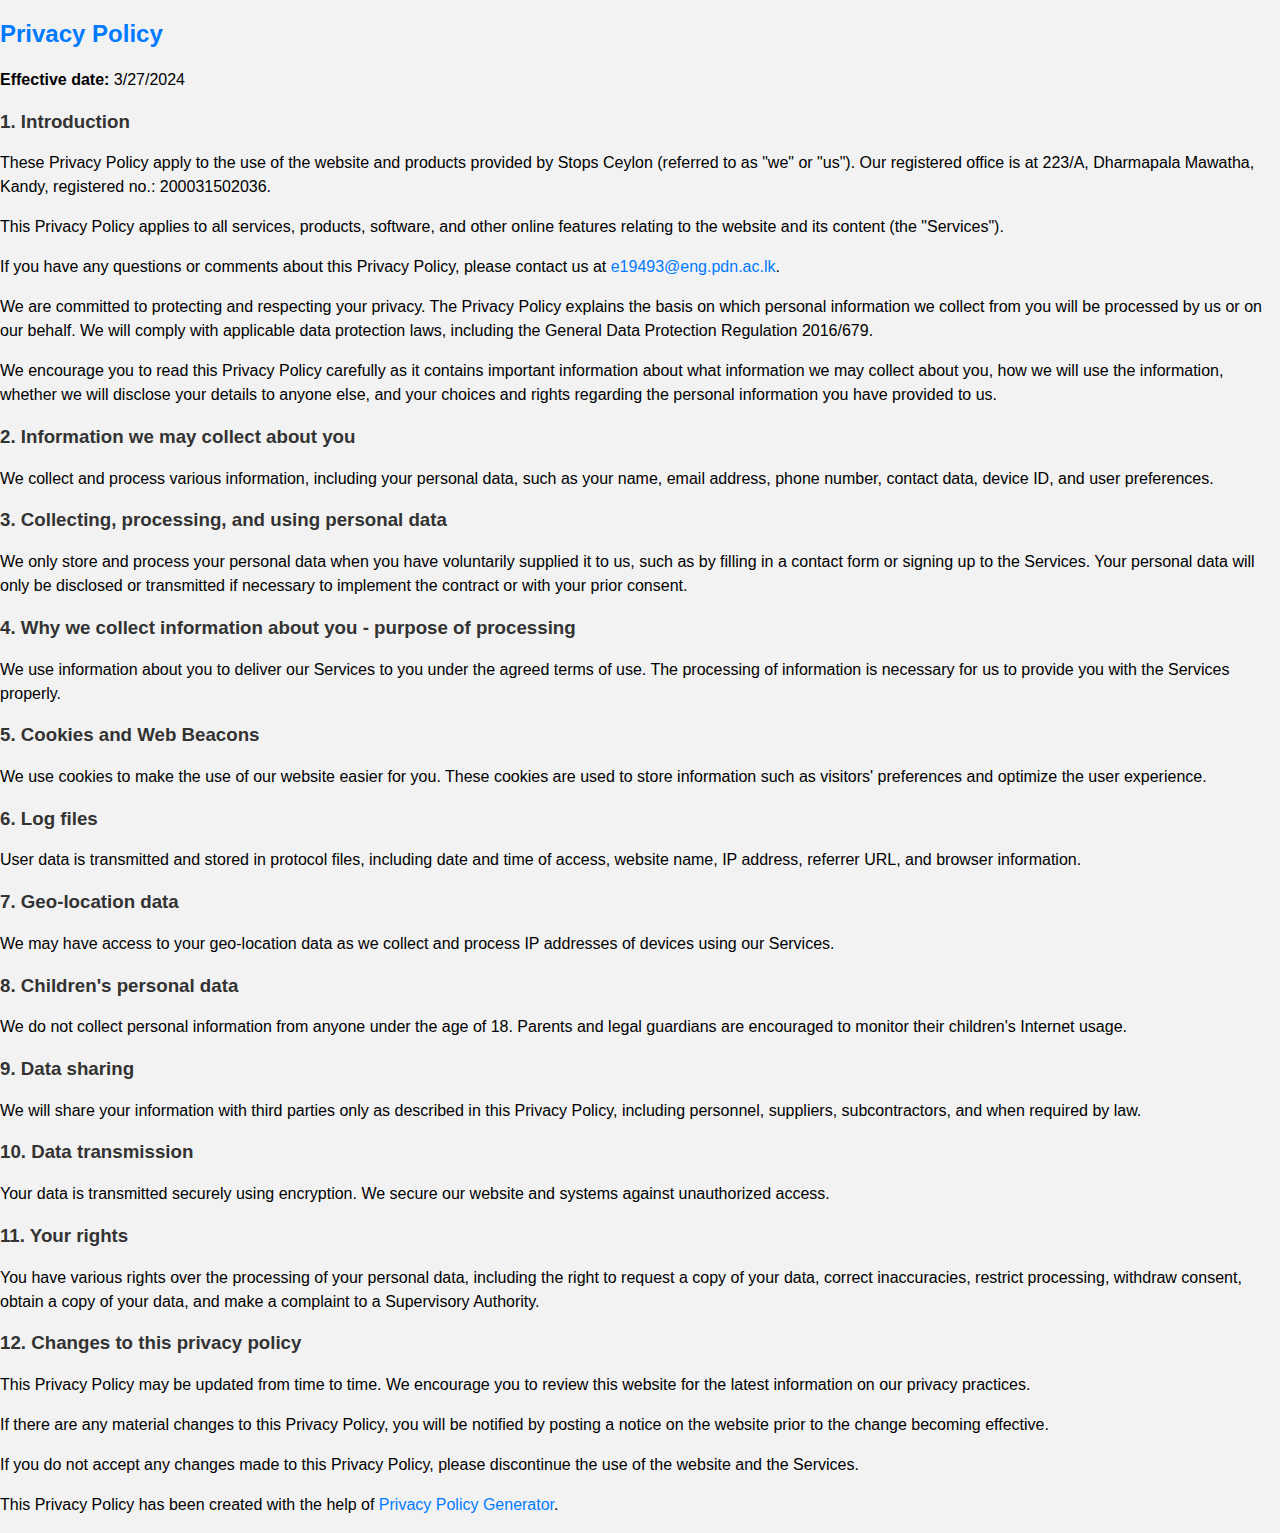
<file: index.html>
<!DOCTYPE html>
<html lang="en">

<head>
    <meta charset="UTF-8">
    <meta name="viewport" content="width=device-width, initial-scale=1.0">
    <title>Privacy Policy</title>
    <link rel="stylesheet" href="style.css">
</head>

<body>
    <h2>Privacy Policy</h2>
    <p><strong>Effective date:</strong> 3/27/2024</p>

    <h3>1. Introduction</h3>
    <p>These Privacy Policy apply to the use of the website and products provided by Stops Ceylon (referred to as "we" or "us"). Our registered office is at 223/A, Dharmapala Mawatha, Kandy, registered no.: 200031502036.</p>
    <p>This Privacy Policy applies to all services, products, software, and other online features relating to the website and its content (the "Services").</p>
    <p>If you have any questions or comments about this Privacy Policy, please contact us at <a href="mailto:e19493@eng.pdn.ac.lk">e19493@eng.pdn.ac.lk</a>.</p>
    <p>We are committed to protecting and respecting your privacy. The Privacy Policy explains the basis on which personal information we collect from you will be processed by us or on our behalf. We will comply with applicable data protection laws, including the General Data Protection Regulation 2016/679.</p>
    <p>We encourage you to read this Privacy Policy carefully as it contains important information about what information we may collect about you, how we will use the information, whether we will disclose your details to anyone else, and your choices and rights regarding the personal information you have provided to us.</p>

    <h3>2. Information we may collect about you</h3>
    <p>We collect and process various information, including your personal data, such as your name, email address, phone number, contact data, device ID, and user preferences.</p>

    <h3>3. Collecting, processing, and using personal data</h3>
    <p>We only store and process your personal data when you have voluntarily supplied it to us, such as by filling in a contact form or signing up to the Services. Your personal data will only be disclosed or transmitted if necessary to implement the contract or with your prior consent.</p>

    <h3>4. Why we collect information about you - purpose of processing</h3>
    <p>We use information about you to deliver our Services to you under the agreed terms of use. The processing of information is necessary for us to provide you with the Services properly.</p>

    <h3>5. Cookies and Web Beacons</h3>
    <p>We use cookies to make the use of our website easier for you. These cookies are used to store information such as visitors' preferences and optimize the user experience.</p>

    <h3>6. Log files</h3>
    <p>User data is transmitted and stored in protocol files, including date and time of access, website name, IP address, referrer URL, and browser information.</p>

    <h3>7. Geo-location data</h3>
    <p>We may have access to your geo-location data as we collect and process IP addresses of devices using our Services.</p>

    <h3>8. Children's personal data</h3>
    <p>We do not collect personal information from anyone under the age of 18. Parents and legal guardians are encouraged to monitor their children's Internet usage.</p>

    <h3>9. Data sharing</h3>
    <p>We will share your information with third parties only as described in this Privacy Policy, including personnel, suppliers, subcontractors, and when required by law.</p>

    <h3>10. Data transmission</h3>
    <p>Your data is transmitted securely using encryption. We secure our website and systems against unauthorized access.</p>

    <h3>11. Your rights</h3>
    <p>You have various rights over the processing of your personal data, including the right to request a copy of your data, correct inaccuracies, restrict processing, withdraw consent, obtain a copy of your data, and make a complaint to a Supervisory Authority.</p>

    <h3>12. Changes to this privacy policy</h3>
    <p>This Privacy Policy may be updated from time to time. We encourage you to review this website for the latest information on our privacy practices.</p>
    <p>If there are any material changes to this Privacy Policy, you will be notified by posting a notice on the website prior to the change becoming effective.</p>
    <p>If you do not accept any changes made to this Privacy Policy, please discontinue the use of the website and the Services.</p>
    <p>This Privacy Policy has been created with the help of <a href="http://livechat.com/privacy-policy-generator/?ppg" target="_blank">Privacy Policy Generator</a>.</p>
</body>

</html>
</file>
<file: style.css>
body {
    font-family: Arial, sans-serif;
    background-color: #f2f2f2;
    margin: 0;
    padding: 0;
}

.container {
    max-width: 800px;
    margin: 20px auto;
    padding: 20px;
    background-color: rgba(255, 255, 255, 0.9); /* Glass background effect */
    border-radius: 10px;
    border: 1px solid rgba(0, 0, 0, 0.1); /* Border color with transparency */
    box-shadow: 0 0 10px rgba(0, 0, 0, 0.1);
}

h2 {
    color: #007bff;
}

h3 {
    color: #333;
}

p {
    line-height: 1.5;
}

a {
    color: #007bff;
    text-decoration: none;
}

a:hover {
    text-decoration: underline;
}

/* BEGIN: Added border */
.container {
    border: 2px solid #007bff;
}
/* END: Added border */
</file>
